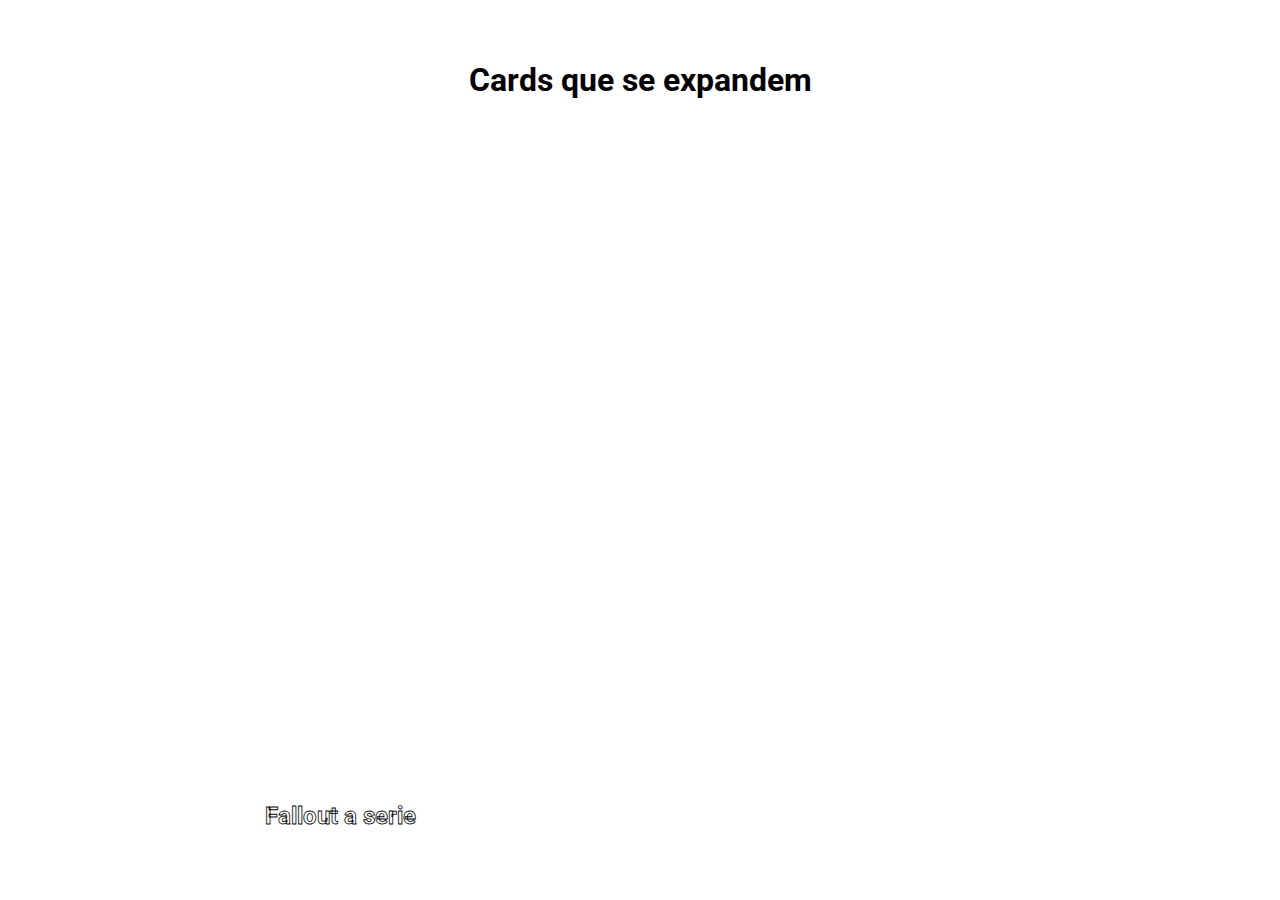
<file: desafio-1/index.html>
<!DOCTYPE html>
<html lang="en">
<head>
    <meta charset="UTF-8">
    <meta name="viewport" content="width=device-width, initial-scale=1.0">
    <link rel="stylesheet" href="https://cdnjs.cloudflare.com/ajax/libs/font-awesome/6.5.1/css/all.min.css" integrity="sha512-DTOQO9RWCH3ppGqcWaEA1BIZOC6xxalwEsw9c2QQeAIftl+Vegovlnee1c9QX4TctnWMn13TZye+giMm8e2LwA==" crossorigin="anonymous" referrerpolicy="no-referrer" />
    <link rel="stylesheet" href="../style.css">
    <link rel="stylesheet" href="./style.css">
    <title>Cards que se expandem</title>
</head>
<body>
    <h1>Cards que se expandem</h1>
    <div class="container">
        <div class="panel active" style="background-image: url('https://www.adrenaline.com.br/wp-content/plugins/seox-image-magick/imagick_convert.php?width=910&height=568&format=.jpg&quality=91&imagick=uploads.adrenaline.com.br/2023/12/Serie-de-Fallout-vai-ser-fiel-mas-vai-deixar-bugs-de-lado-912x569.jpg');"><h3>Fallout a serie</h3></div>
        <div class="panel" style="background-image: url('https://i0.wp.com/xxboxnews.blob.core.windows.net/prod/sites/8/2023/02/Fallout76_Patch42_MutationInvasion_Xbox_DashEDP_1920x1080-wlogo-01-fc5162ec0628203ed263.jpg?resize=1200%2C675&ssl=1');"><h3>Fallout 76</h3></div>
        <div class="panel" style="background-image: url('https://assets.nuuvem.com/image/upload/t_screenshot_full/v1/products/557dbb9869702d0a9c20a500/screenshots/yy9wxrwql8yd63alrdfa.png');"><h3>Fallout 4</h3></div>
        <div class="panel" style="background-image: url('https://images.ctfassets.net/rporu91m20dc/2O2aanduIEoeGCsEqWWS0C/ae3d34b6d361a010076e411a9a2d65a2/60164_2_5.jpg?w=1066&h=600&fit=thumb&q=70&&&fm=webp');"><h3>Fallout 3</h3></div>
        <div class="panel" style="background-image: url('https://images.ctfassets.net/rporu91m20dc/5MDw8iJ4mAWmuUS6eg6Cio/6f02417a840ea2b25b64282749738aaa/64856_3_1.jpg?q=70&&&fm=webp');"><h3>Fallout 2</h3></div>
    </div>
    <script src="./script.js"></script>
    <style>

        

    </style>
</body>
</html>
</file>
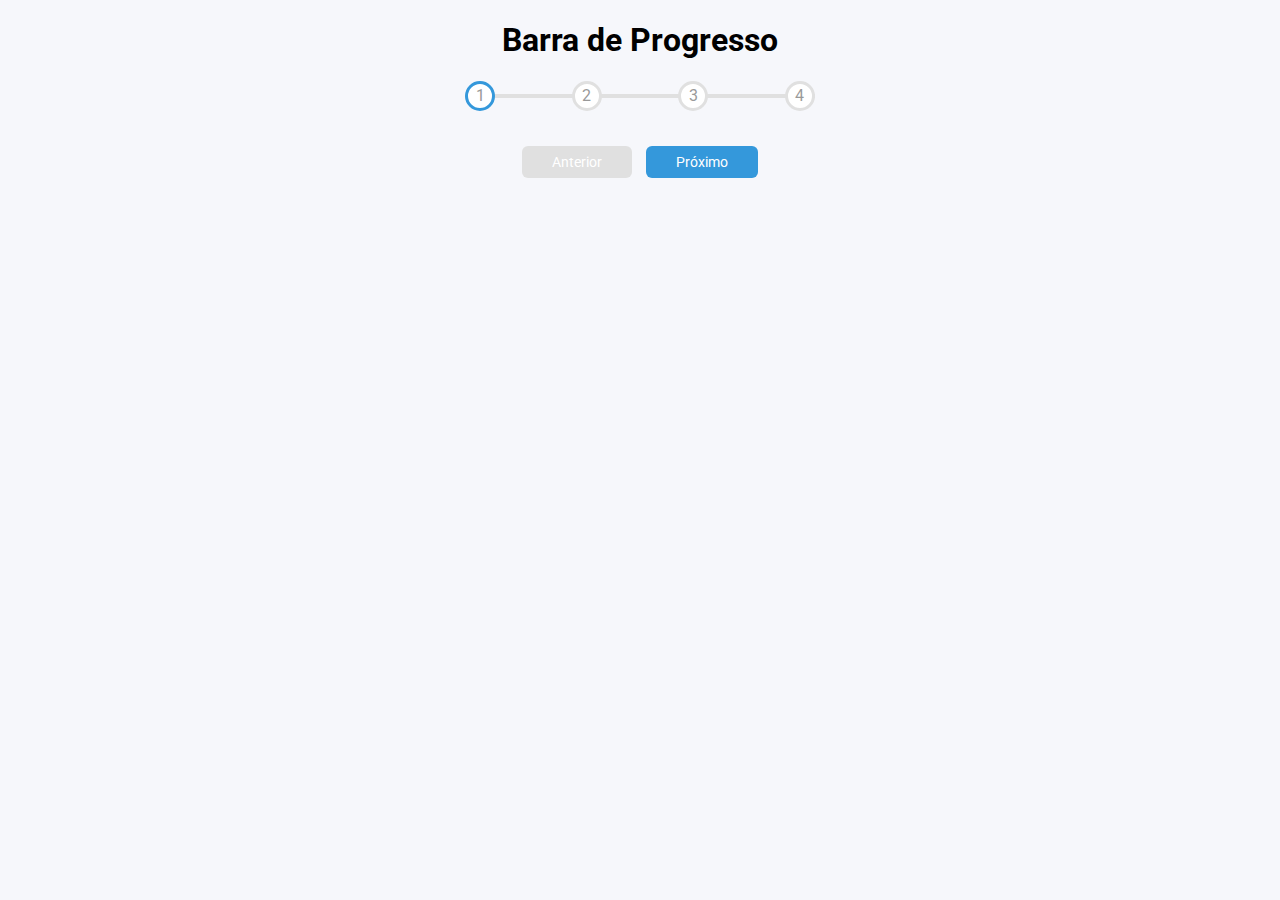
<file: desafio-2/index.html>
<!DOCTYPE html>
<html lang="en">
<head>
    <meta charset="UTF-8">
    <meta name="viewport" content="width=device-width, initial-scale=1.0">
    <link rel="stylesheet" href="https://cdnjs.cloudflare.com/ajax/libs/font-awesome/6.5.1/css/all.min.css" integrity="sha512-DTOQO9RWCH3ppGqcWaEA1BIZOC6xxalwEsw9c2QQeAIftl+Vegovlnee1c9QX4TctnWMn13TZye+giMm8e2LwA==" crossorigin="anonymous" referrerpolicy="no-referrer" />
    <link rel="stylesheet" href="../style.css">
    <link rel="stylesheet" href="./style.css">
    <title>Barra de Progresso</title>
</head>
<body>
    <h1>Barra de Progresso</h1>
    <div class="container">
        <div class="progress-container">
            <div class="progress" id="progress"></div>
            <div class="circle active">1</div>
            <div class="circle">2</div>
            <div class="circle">3</div>
            <div class="circle">4</div>
        </div>
        <button class="btn" id="prev" disabled>Anterior</button>
        <button class="btn" id="next">Próximo</button>
    </div>
    <script src="./script.js"></script>
</body>
</html>
</file>
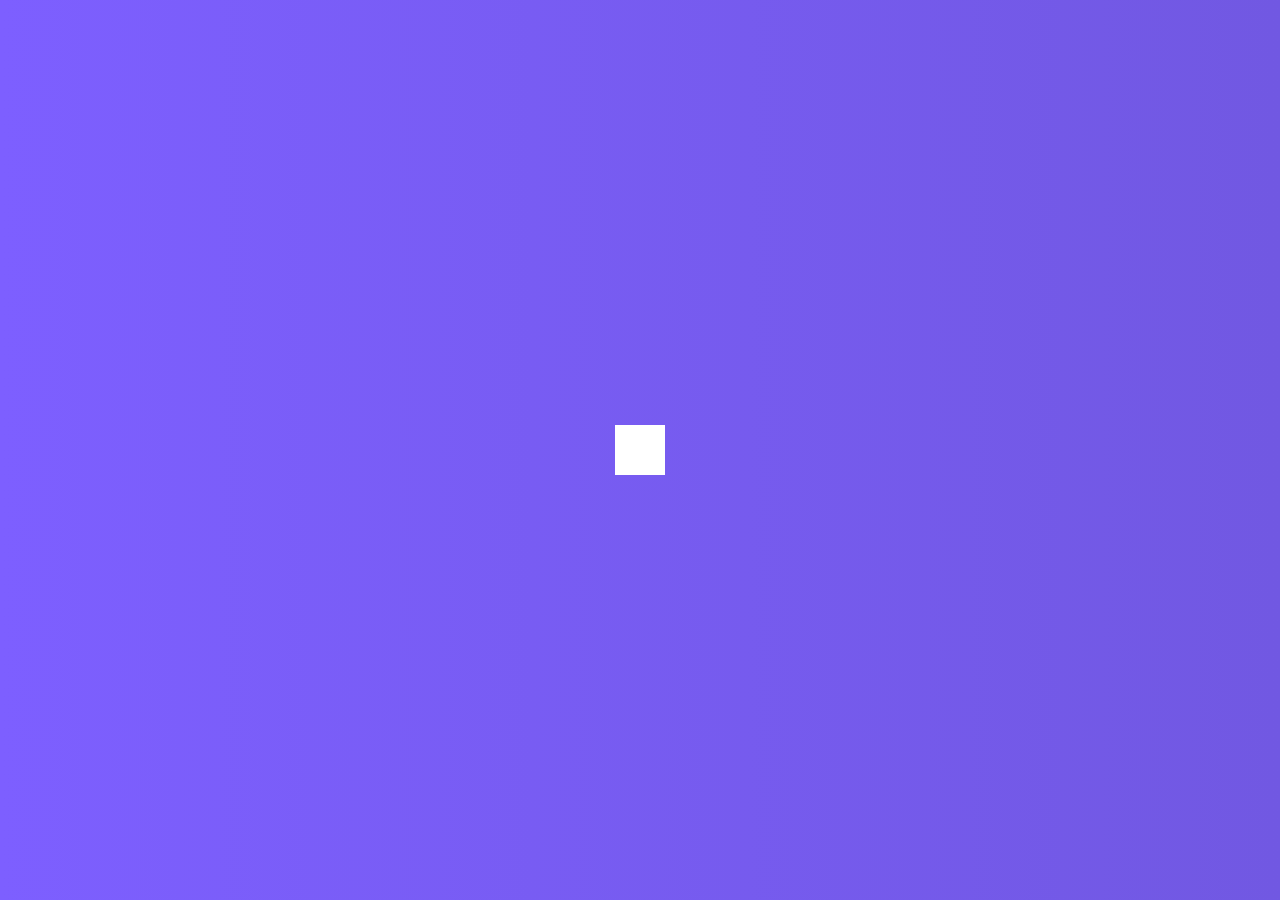
<file: desafio-4/index.html>
<!DOCTYPE html>
<html lang="en">
  <head>
    <meta charset="UTF-8" />
    <meta name="viewport" content="width=device-width, initial-scale=1.0" />
    <link
      rel="stylesheet"
      href="https://cdnjs.cloudflare.com/ajax/libs/font-awesome/6.5.1/css/all.min.css"
      integrity="sha512-DTOQO9RWCH3ppGqcWaEA1BIZOC6xxalwEsw9c2QQeAIftl+Vegovlnee1c9QX4TctnWMn13TZye+giMm8e2LwA=="
      crossorigin="anonymous"
      referrerpolicy="no-referrer"
    />
    <link rel="stylesheet" href="../style.css" />
    <link rel="stylesheet" href="./style.css" />
    <title>Barra de busca escondida</title>
  </head>
  <body>
    <div class="search">
      <input type="text" class="input" placeholder="Search...">
      <button class="btn">
        <i class="fas fa-search"></i>
      </button>
    </div>
  </body>
  <script src="./script.js"></script>
</html>
</file>
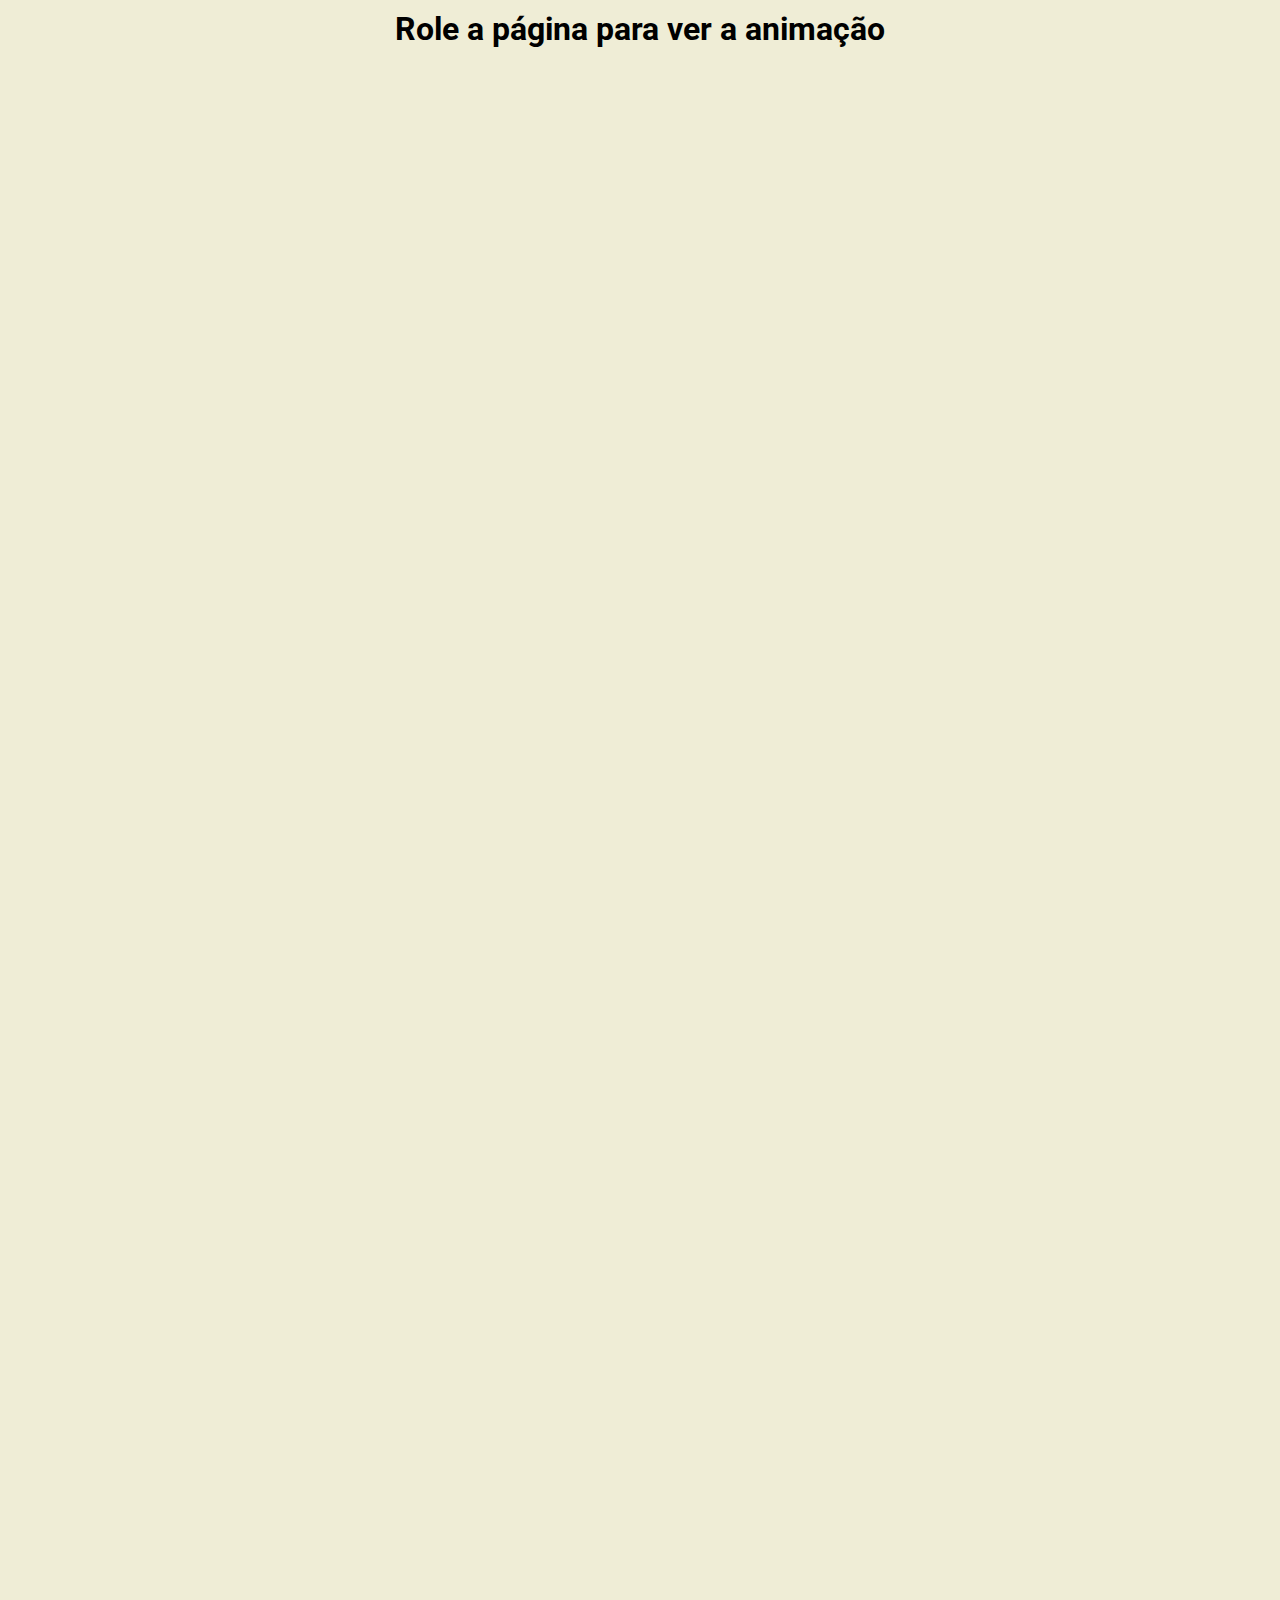
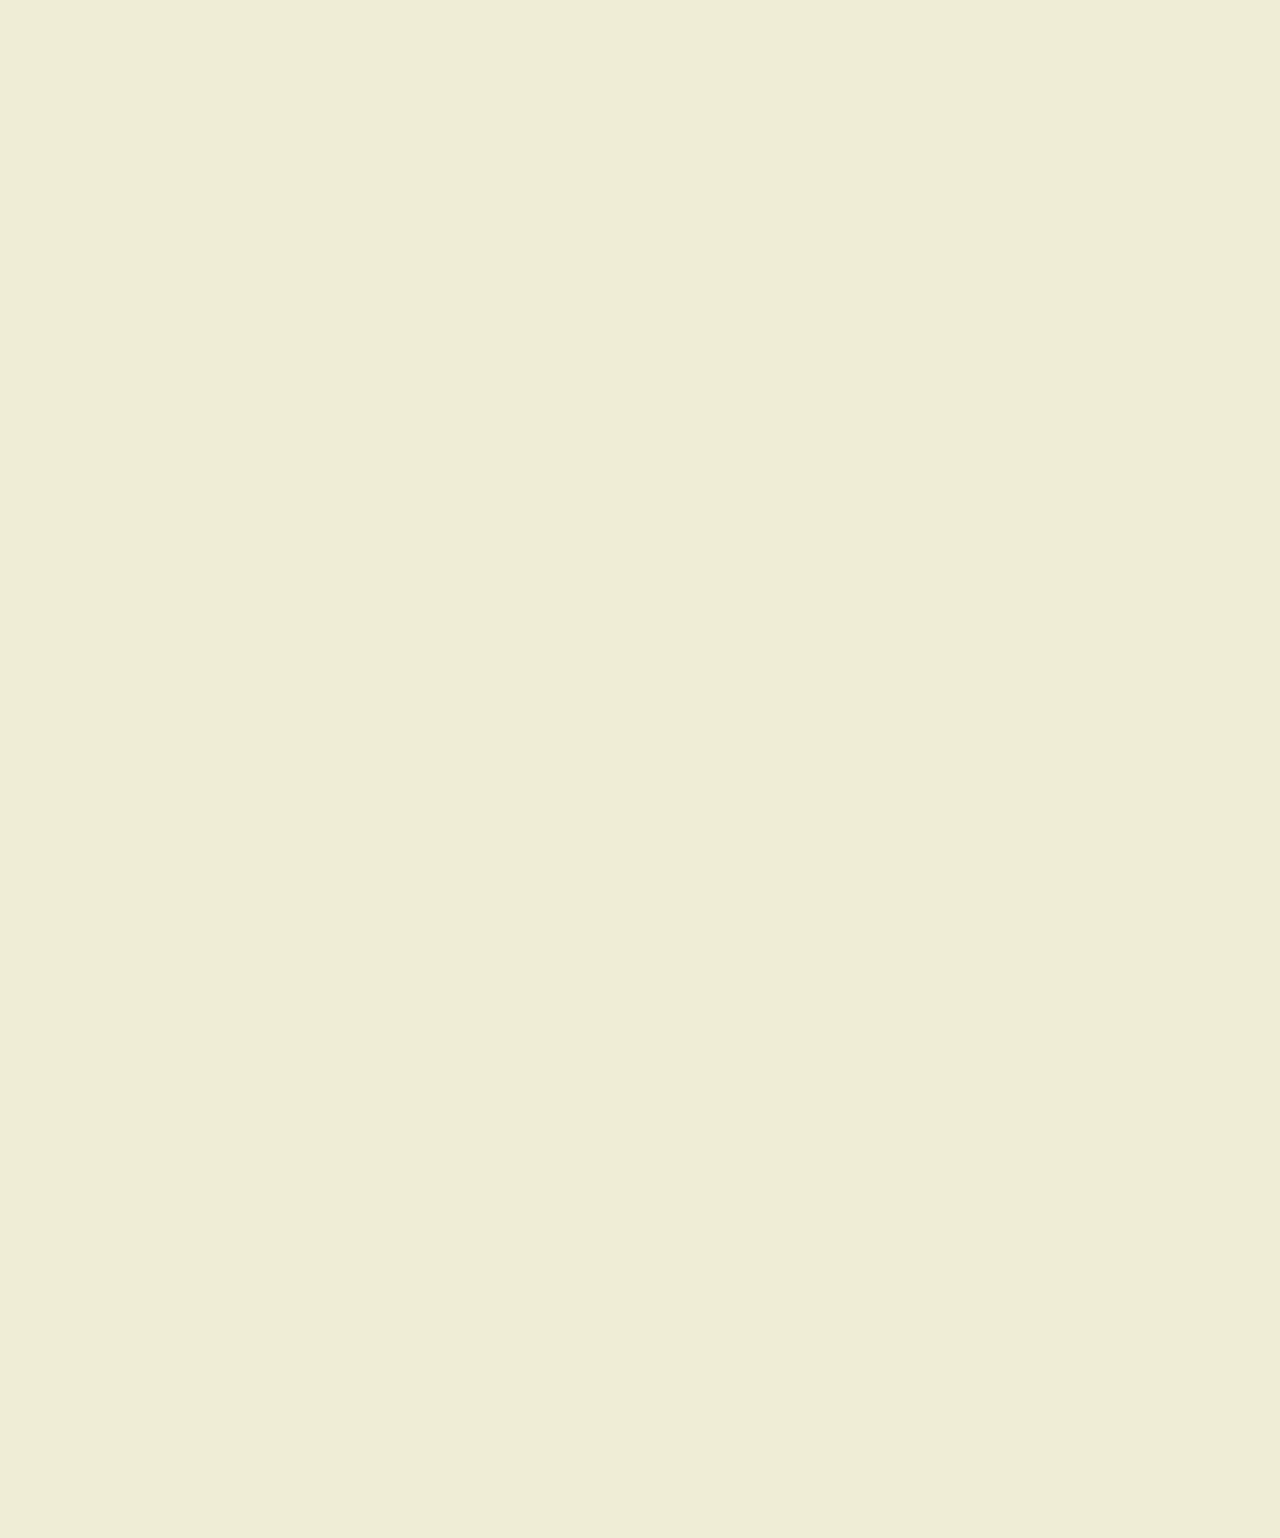
<file: desafio-5/index.html>
<!DOCTYPE html>
<html lang="en">
  <head>
    <meta charset="UTF-8" />
    <meta name="viewport" content="width=device-width, initial-scale=1.0" />
    <link
      rel="stylesheet"
      href="https://cdnjs.cloudflare.com/ajax/libs/font-awesome/6.5.1/css/all.min.css"
      integrity="sha512-DTOQO9RWCH3ppGqcWaEA1BIZOC6xxalwEsw9c2QQeAIftl+Vegovlnee1c9QX4TctnWMn13TZye+giMm8e2LwA=="
      crossorigin="anonymous"
      referrerpolicy="no-referrer"
    />
    <link rel="stylesheet" href="../style.css" />
    <link rel="stylesheet" href="./style.css" />
    <title>Scroll Animado</title>
  </head>
  <body>
    <h1>Role a página para ver a animação</h1>
    <div class="box"><h2>Conteúdo</h2></div>
    <div class="box"><h2>Conteúdo</h2></div>
    <div class="box"><h2>Conteúdo</h2></div>
    <div class="box"><h2>Conteúdo</h2></div>
    <div class="box"><h2>Conteúdo</h2></div>
    <div class="box"><h2>Conteúdo</h2></div>
    <div class="box"><h2>Conteúdo</h2></div>
    <div class="box"><h2>Conteúdo</h2></div>
    <div class="box"><h2>Conteúdo</h2></div>
    <div class="box"><h2>Conteúdo</h2></div>
    <div class="box"><h2>Conteúdo</h2></div>
    <div class="box"><h2>Conteúdo</h2></div>
    <div class="box"><h2>Conteúdo</h2></div>
    <div class="box"><h2>Conteúdo</h2></div>
    <script src="./script.js"></script>
  </body>
</html>
</file>
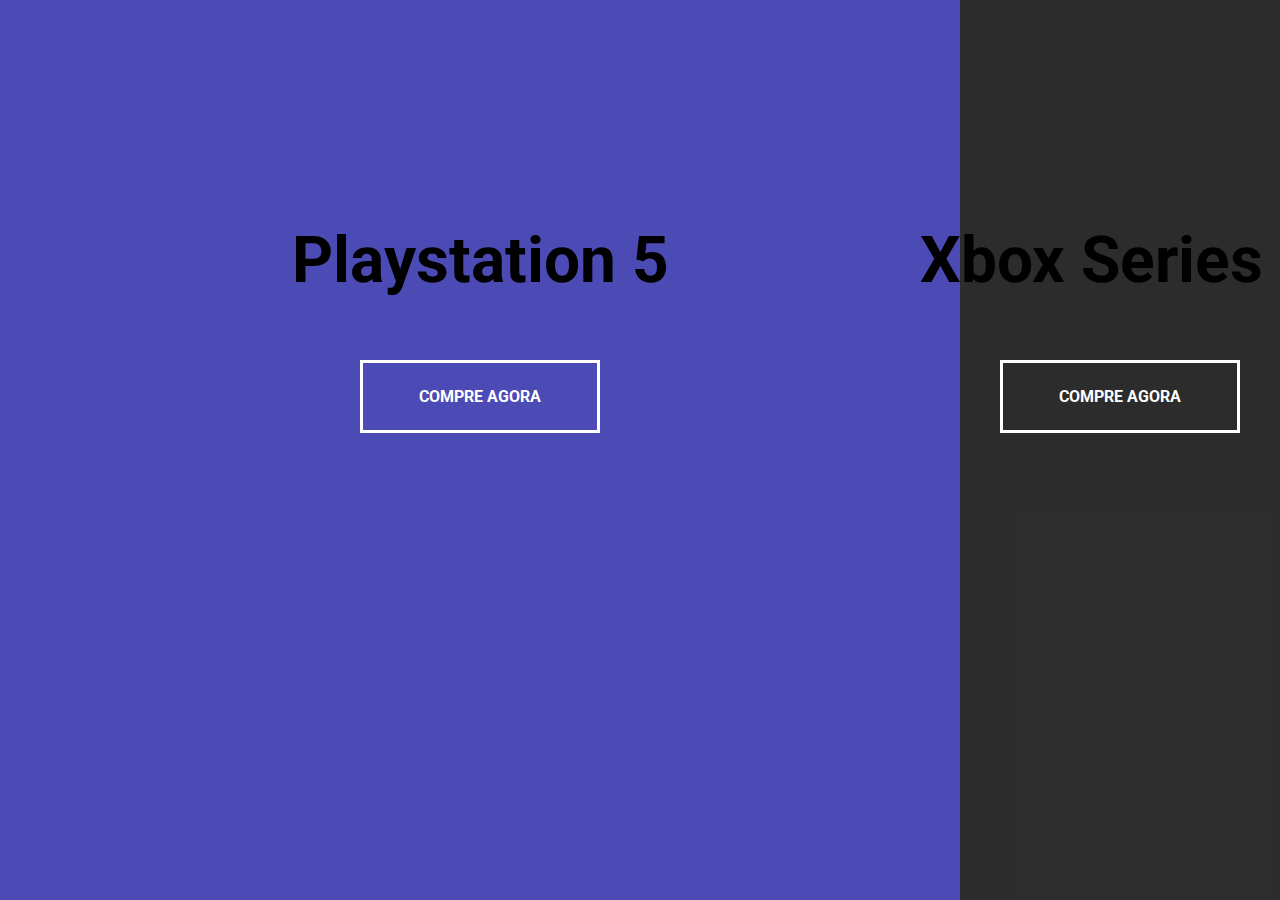
<file: desafio-6/index.html>
<!DOCTYPE html>
<html lang="en">
  <head>
    <meta charset="UTF-8" />
    <meta name="viewport" content="width=device-width, initial-scale=1.0" />
    <link
      rel="stylesheet"
      href="https://cdnjs.cloudflare.com/ajax/libs/font-awesome/6.5.1/css/all.min.css"
      integrity="sha512-DTOQO9RWCH3ppGqcWaEA1BIZOC6xxalwEsw9c2QQeAIftl+Vegovlnee1c9QX4TctnWMn13TZye+giMm8e2LwA=="
      crossorigin="anonymous"
      referrerpolicy="no-referrer"
    />
    <link rel="stylesheet" href="../style.css" />
    <link rel="stylesheet" href="./style.css" />
    <title>Landing page dividida</title>
  </head>
  <body>
    <div class="container">
      <div class="split left">
        <h1>Playstation 5</h1>
        <a href="#" class="btn">Compre Agora</a>
      </div>
      <div class="split right">
        <h1>Xbox Series X</h1>
        <a href="#" class="btn">Compre Agora</a>
      </div>
    </div>
    
    <script src="./script.js"></script>
  </body>
</html>
</file>
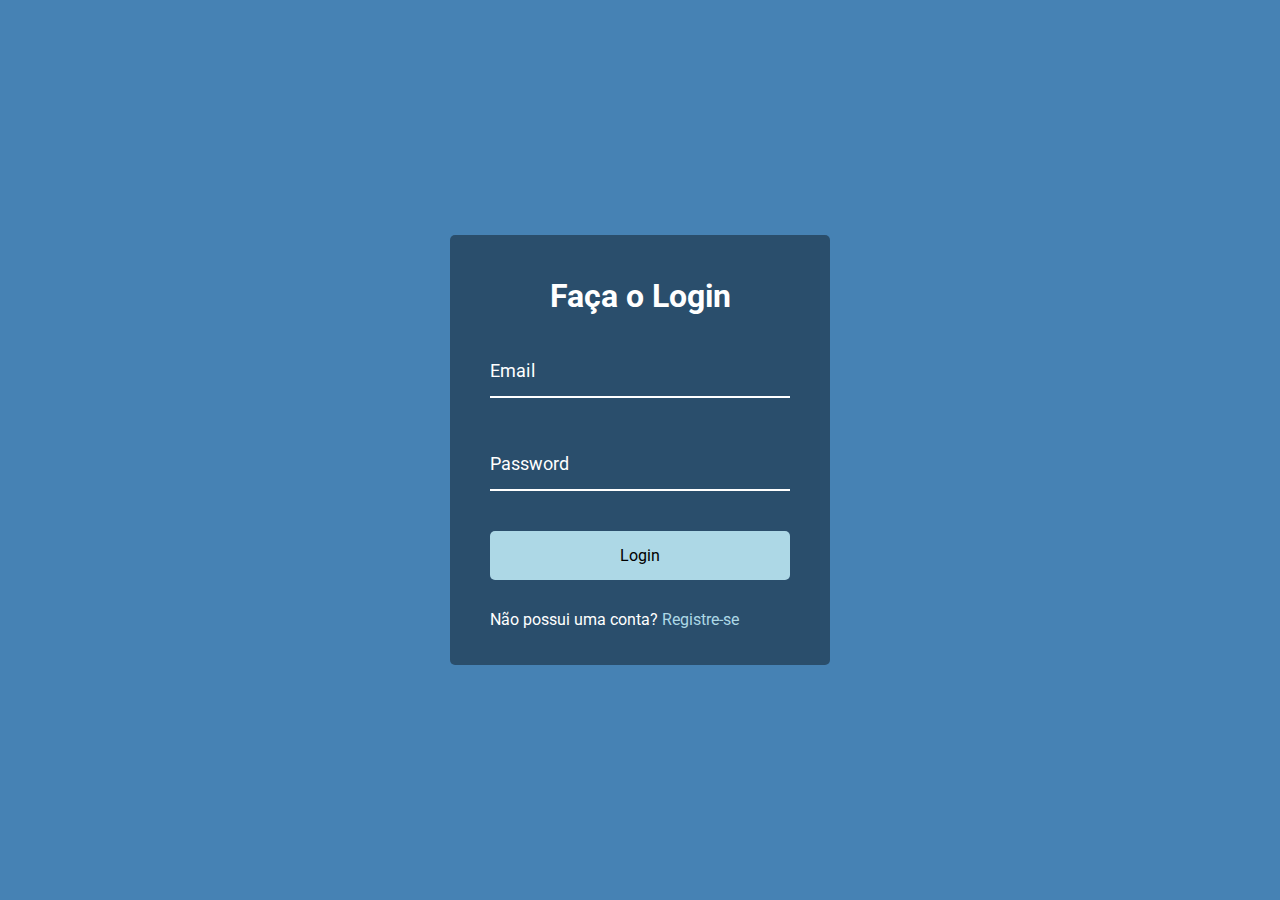
<file: desafio-7/index.html>
<!DOCTYPE html>
<html lang="en">
  <head>
    <meta charset="UTF-8" />
    <meta name="viewport" content="width=device-width, initial-scale=1.0" />
    <link
      rel="stylesheet"
      href="https://cdnjs.cloudflare.com/ajax/libs/font-awesome/6.5.1/css/all.min.css"
      integrity="sha512-DTOQO9RWCH3ppGqcWaEA1BIZOC6xxalwEsw9c2QQeAIftl+Vegovlnee1c9QX4TctnWMn13TZye+giMm8e2LwA=="
      crossorigin="anonymous"
      referrerpolicy="no-referrer"
    />
    <link rel="stylesheet" href="../style.css" />
    <link rel="stylesheet" href="./style.css" />
    <title>Login</title>
  </head>
  <body>
    <div class="container">
      <h1>Faça o Login</h1>
      <form action="">
        <div class="form-control">
          <input id="email" type="text" required>
          <label for="email">Email</label>
        </div>

        <div class="form-control">
          <input id="password" type="text" required>
          <label for="password">Password</label>
        </div>

        <button class="btn">Login</button>
        <p class="text">Não possui uma conta? <a href="#">Registre-se</a></p>
      </form>
    </div>
    
    <script src="./script.js"></script>
  </body>
</html>
</file>
<file: style.css>
@import url('https://fonts.googleapis.com/css2?family=Roboto:ital,wght@0,100;0,300;0,400;0,500;0,700;0,900;1,100;1,300;1,400;1,500;1,700;1,900&display=swap');

* {
    box-sizing: border-box;
}

body {
    font-family: "Roboto", sans-serif;
    display: flex;
    flex-direction: column;
    align-items: center;
    margin: 0;
}
</file>
<file: desafio-1/style.css>
body {
    font-family: "Roboto", sans-serif;
    display: flex;
    align-items: center;
    justify-content: center;
    height: 100vh;
    overflow: hidden;
    margin: 0;
}

.container {
    display: flex;
    flex-direction: row;
    width: 90vh;
}

.panel {
    background-size: auto 100%;
    background-position: center;
    background-repeat: no-repeat;
    height: 80vh;
    border-radius: 50px;
    color: #FFF;
    cursor: pointer;
    flex: 0.5;
    margin: 10px;
    position: relative;
    transition: flex 0.7s ease-in;
}

.panel h3 {
    font-size: 24px;
    position: absolute;
    bottom: 20px;
    left: 20px;
    margin: 0;
    opacity: 0;
    -webkit-text-stroke: black 0.8px;
}

.panel.active {
    flex: 5;
}

.panel.active h3{
    opacity: 1;
    transition: opacity 0.4s ease-in 0.4s;
}
</file>
<file: desafio-2/style.css>
:root {
    --line-border-fill: #3498DB;
    --line-border-empty: #E0E0E0;
}

body {
    background-color: #F6F7FB;
    font-family: "Roboto", sans-serif;
    display: flex;
    align-items: center;
    height: 100vh;
    overflow: hidden;
    margin: 0;
}

.container {
    text-align: center;
}

.progress-container {
    display: flex;
    justify-content: space-between;
    position: relative;
    margin-bottom: 30px;
    max-width: 100%;
    width: 350px;
}

.progress-container::before {
    content: "";
    background-color: var(--line-border-empty);
    position: absolute;
    top: 50%;
    left: 0;
    height: 4px;
    width: 100%;
    transform: translateY(-50%);
    z-index: -1;
}

.progress {
    background-color: var(--line-border-fill);
    position: absolute;
    top: 50%;
    left: 0;
    height: 4px;
    width: 0%;
    transform: translateY(-50%);
    z-index: -1;
    transition: .4s ease;
}

.circle {
    background-color: #FFF;
    color: #999;
    border-radius: 50%;
    height: 30px;
    width: 30px;
    display: flex;
    align-items: center;
    justify-content: center;
    border: 3px solid var(--line-border-empty);
    transition: .4s ease;
}

.circle.active {
    border-color: var(--line-border-fill);
}

.btn {
    background-color: var(--line-border-fill);
    color: #FFF;
    border: 0;
    border-radius: 6px;
    cursor: pointer;
    font-family: inherit;
    padding: 8px 30px;
    margin: 5px;
    font-size: 14px;
}

.btn:active {
    transform: scale(0.98);
}

.btn:focus {
    outline: 0;
}

.btn:disabled {
    background-color: var(--line-border-empty);
    cursor: not-allowed;
}
</file>
<file: desafio-4/style.css>
body {
  background-image: linear-gradient(90deg, #7d5fff, #7158e2);
  font-family: "Roboto", sans-serif;
  display: flex;
  flex-direction: column;
  align-items: center;
  justify-content: center;
  height: 100vh;
  overflow: hidden;
  margin: 0;
}

.search {
  position: relative;
  height: 50px;
}

.search .input {
  border: 0;
  font-size: 18px;
  padding: 15px;
  height: 50px;
  width: 50px;
  transform: width 0.3s ease;
}

.btn {
  background-color: #fff;
  border: 0;
  cursor: pointer;
  font-size: 24px;
  position: absolute;
  top: 0;
  left: 0;
  height: 50px;
  width: 50px;
  transition: transform 0.3s ease;
}

.btn:focus,
input:focus {
  outline: none;
}

.search.active .input {
  width: 200px;
}

.search.active .btn {
  transform: translateX(198px);
}
</file>
<file: desafio-5/style.css>
body {
  background-color: #efedd6;
  font-family: "Roboto", sans-serif;
  display: flex;
  flex-direction: column;
  align-items: center;
  justify-content: center;
  margin: 0;
  overflow-x: hidden;
}

h1 {
  margin: 10px;
}

.box {
  background-color: steelblue;
  color: #fff;
  display: flex;
  align-items: center;
  justify-content: center;
  width: 400px;
  height: 200px;
  margin: 10px;
  border-radius: 10px;
  box-shadow: 2px 4px 5px rgba(0, 0, 0, 0.3);
  transform: translateX(400%);
  transition: transform 0.4s ease;
}

.box:nth-of-type(even) {
  transform: translateX(-400%);
}

.box.show {
  transform: translateX(0);
}

.box h2 {
  font-size: 45px;
}
</file>
<file: desafio-6/style.css>
:root {
  --left-bg-color: rgba(87, 84, 236, 0.7);
  --right-bg-color: rgba(43, 43, 43, 0.8);
  --left-btn-hover-color: rgba(87, 84, 236, 1);
  --right-btn-hover-color: rgba(28, 122, 28, 1);
  --hover-width: 75%;
  --other-width: 25%;
  --speed: 1000ms
}

body {
  font-family: "Roboto", sans-serif;
  height: 100vh;
  margin: 0;
  overflow: hidden;
}

h1 {
  font-size: 4rem;
  counter-reset: #fff;
  position: absolute;
  left: 50%;
  top: 20%;
  transform: translateX(-50%);
  white-space: nowrap;
}

.btn {
  position: absolute;
  display: flex;
  align-items: center;
  justify-content: center;
  left: 50%;
  top: 40%;
  transform: translateX(-50%);
  text-decoration: none;
  color: #fff;
  border: #fff solid 0.2rem;
  font-size: 1rem;
  font-weight: bold;
  text-transform: uppercase;
  width: 15rem;
  padding: 1.5rem;
}

.split.left .btn:hover {
  background-color: var(--left-btn-hover-color);
  border-color: var(--left-btn-hover-color);
}

.split.right .btn:hover {
  background-color: var(--right-btn-hover-color);
  border-color: var(--right-btn-hover-color);
}

.container {
  position: relative;
  width: 100%;
  height: 100%;
  background-color: #333;
}

.split {
  position: absolute;
  width: 50%;
  height: 100%;
}

.split.left {
  left: 0;
  background: url('https://cdn.dooca.store/39545/products/7382b8f43b7acd19c168f058faebc7c0_1600x1600+fill_ffffff.jpg?v=1661976875&webp=0');
  background-repeat: round;
  background-size: cover;
}

.split.left::before {
  content: '';
  position: absolute;
  width: 100%;
  height: 100%;
  background-color: var(--left-bg-color);
}

.split.right {
  right: 0;
  background: url('https://images-americanas.b2w.io/produtos/01/00/img/2116373/8/2116373802_1SZ.jpg');
  background-repeat: round;
  background-size: cover;
}

.split.right::before {
  content: '';
  position: absolute;
  width: 100%;
  height: 100%;
  background-color: var(--right-bg-color);
}

.split.right, .split.left, .split.right::before, .split.left {
  transition: all var(--speed) ease-in-out;
}

.hover-left .left {
  width: var(--hover-width);
}

.hover-left .right {
  width: var(--other-width);
}

.hover-right .right {
  width: var(--hover-width);
}

.hover-right .left {
  width: var(--other-width);
}

@media(max-width: 1278px) {
  h1 {
    font-size: 2rem;
  }
  .btn {
    padding: 1.2rem;
    width: 12rem;
  }
}
</file>
<file: desafio-7/style.css>
:root {
  
}

body {
  background-color: steelblue;
  color: #fff;
  display: flex;
  align-items: center;
  justify-content: center;
  font-family: "Roboto", sans-serif;
  height: 100vh;
  margin: 0;
  overflow: hidden;
}

.container {
  background-color: rgba(0, 0, 0, 0.4);
  padding: 20px 40px;
  border-radius: 5px;
}

.container h1 {
  text-align: center;
  margin-bottom: 30px;
}

.container a {
  text-decoration: none;
  color: lightblue;
}

.btn {
  cursor: pointer;
  display: inline-block;
  width: 100%;
  background: lightblue;
  padding: 15px;
  font-family: inherit;
  font-size: 16px;
  border: 0;
  border-radius: 5px;
}

.text {
  margin-top: 30px;
}

.btn:focus {
  outline: 0;
}

.btn:active {
  transform: scale(0.98);
}

.form-control {
  position: relative;
  margin: 20px 0 40px;
  width: 300px;
}

.form-control input {
  background-color: transparent;
  border: 0;
  border-bottom: 2px #fff solid;
  display: block;
  width: 100%;
  padding: 15px 0;
  font-size: 18px;
  color: #fff;
}

.form-control input:focus, .form-control input:valid {
  outline: 0;
  border-bottom-color: lightblue;
}

.form-control label {
  position: absolute;
  top: 15px;
  left: 0;
}

.form-control label span {
  display: inline-block;
  font-size: 18px;
  min-width: 5px;
  transition: 0.3s cubic-bezier(0.68, -0.55, 0.265, 1.55);
}

.form-control input:focus + label span,
.form-control input:valid + label span {
  color: lightblue;
  transform: translateY(-30px);
}
</file>
